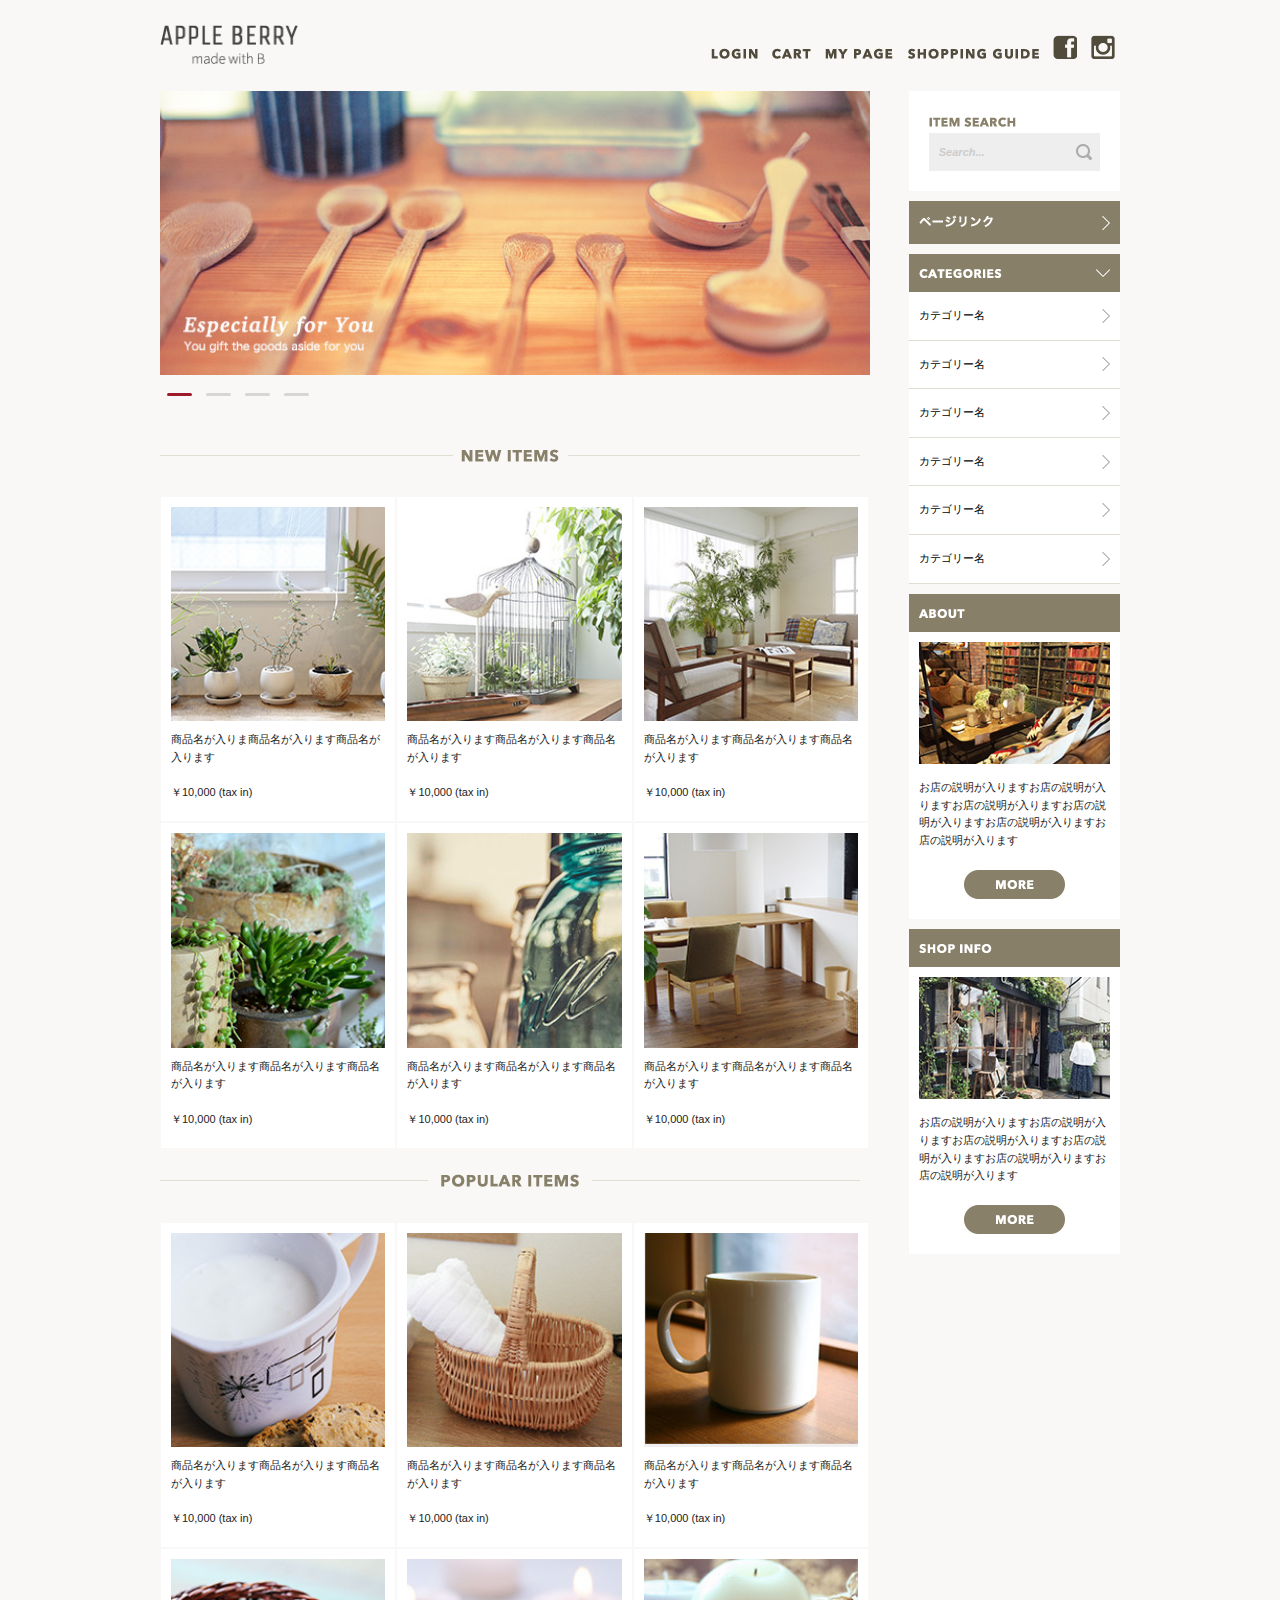
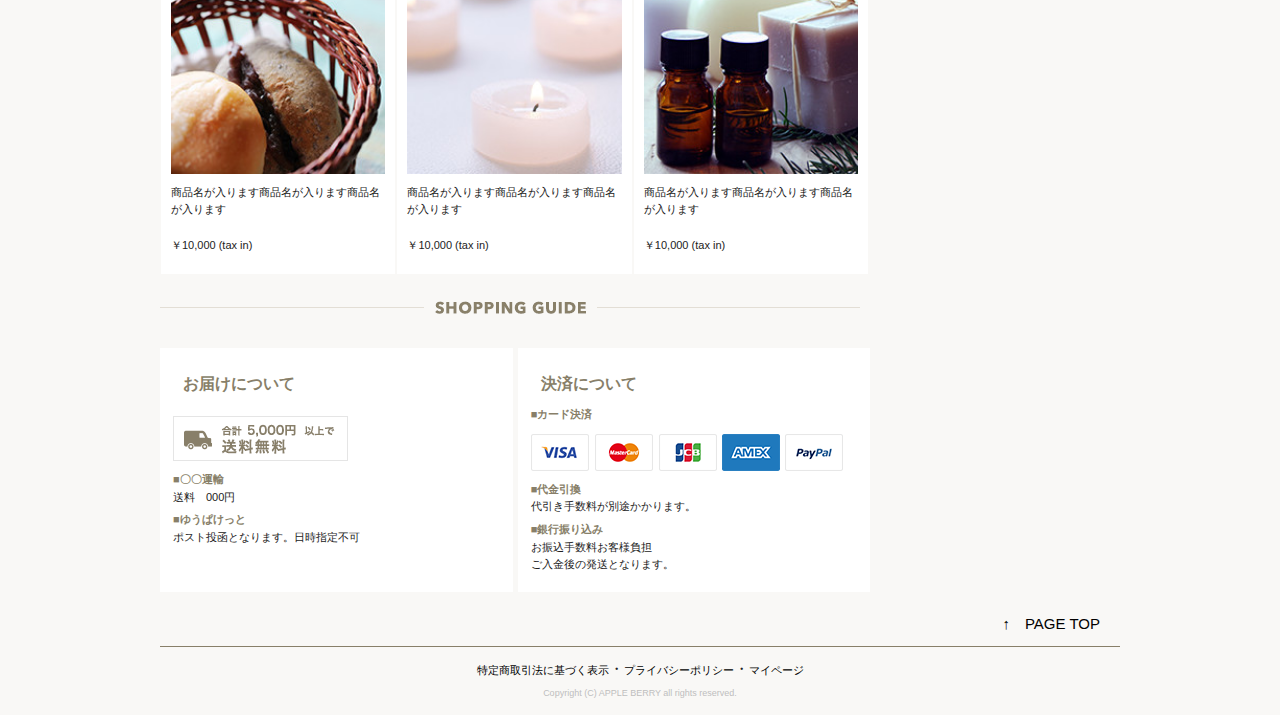
<file: index.html>
<!DOCTYPE html>
<html lang="ja">

<head>

  <!-- Basic Page Needs
  –––––––––––––––––––––––––––––––––––––––––––––––––– -->
  <meta charset="utf-8">
  <title>APPLE BERRY</title>
  <meta name="description" content="">
  <meta name="author" content="">

  <!-- Mobile Specific Metas
  –––––––––––––––––––––––––––––––––––––––––––––––––– -->
  <meta name="viewport" content="width=device-width, initial-scale=1">

  <!-- owl carousel css -->
  <link rel="stylesheet" href="owlcarousel/assets/owl.carousel.min.css">
  <link rel="stylesheet" href="owlcarousel/assets/owl.theme.default.min.css">

  <!-- jQuery --->
  <script type="text/javascript" src="https://ajax.googleapis.com/ajax/libs/jquery/1.10.2/jquery.min.js"></script>
  <!-- owl carousel js-->
  <script src="owlcarousel/owl.carousel.min.js"></script>
  <!-- owl carousel実行用--->
  <script src="test-carousel.js"></script>


  <!-- CSS
  –––––––––––––––––––––––––––––––––––––––––––––––––– -->
  <link rel="stylesheet" href="css/normalize.css">
  <link rel="stylesheet" href="css/skeleton.css">
  <link rel="stylesheet" href="css/appleberry.css">

  <!-- Favicon
  –––––––––––––––––––––––––––––––––––––––––––––––––– -->
  <link rel="icon" type="image/png" href="images/favicon.png">

</head>

<body>

  <!-- Primary Page Layout
  ––––––––––––––––––�����––––––––––––––––––––––––––––––– -->
  <header>
    <div id="header_in" class="container">
      <div class="row">
        <div class="six columns logo">
          <img class="u-max-full-width" src="images/top/logo.png" alt="APPLE BERRY" srcset="images/top/logo@2x.png 2x" />
        </div>
        <div class="six columns navi">

          <ul class="sp_navi">
            <li><a href="https://web.facebook.com/FacebookAfrica/"><img class="u-max-full-width" src="images/top_sp/fb.png" alt="facebook" srcset="images/top_sp/fb@2x.png 2x" /></a></li>
            <li><a href="https://www.instagram.com/?hl=ja"><img class="u-max-full-width" src="images/top_sp/insta.png" alt="instagram" srcset="images/top_sp/insta@2x.png 2x" /></a></li>
            <li id="menu"><img class="u-max-full-width" src="images/top_sp/menu_icon.png" alt="menu" srcset="images/top_sp/menu_icon@2x.png 2x" /></li>
          </ul>

 <script>
    $(document).ready(function(){
  $("#menu").click(function(){
    $(".sp_menu_toggle").slideToggle();
  });
});
  </script>

          <ul class="sp_menu_toggle">
            <li><a href="">ログイン</a></li>
            <li><a href="">カート</a></li>
            <li><a href="">マイページ</a></li>
            <li><a href="">ショッピングガイド</a></li>
            </ul>
           
            
            

            <ul class="sp_navi_list">
              <li><a href="">LOGIN</a></li>
              <li><a href="">CART</a>
              </li>
              <li><a href="">MY PAGE</a></li>
              <li><a href="">SHOPPING GUIDE</a></li>
              <li><a href="">ページリンク</a></li>
              <li><a href="">CATEGORIES</a></li>
              <li><a href="">ABOUT</a></li>
              <li><a href="">SHOP INFO</a></li>
            </ul>
            <!-- sp_navi -->

            <div class="pc_navi">
              <ul class="pc_navi_li">
                <li><a href=""><img class="u-max-full-width" src="images/top/menu_login.png" alt="Login"></a></li>
                <li><a href=""><img class="u-max-full-width" src="images/top/menu_cart.png" alt="cart"></a>
                </li>
                <li><a href=""><img class="u-max-full-width" src="images/top/menu_mypage.png" alt="Mypage"></a></li>
                <li><a href=""><img class="u-max-full-width" src="images/top/menu_guide.png" alt="Shopping Guide"></a></li>
                <li><a href="https://web.facebook.com/FacebookAfrica/"><img class="u-max-full-width" src="images/top_sp/fb.png" alt="facebook" srcset="images/top_sp/fb@2x.png 2x" /></a></li>
                <li class="menu"><a href="https://www.instagram.com/?hl=ja"><img class="u-max-full-width" src="images/top_sp/insta.png" alt="instagram" srcset="images/top_sp/insta@2x.png 2x" /></a></li>
            </ul>
            </div>
            
            


            </div>
            </div>
        </div>
  </header>
  <!-- header ----------------------------------------------------------->

  <div id="main_area">
    <div class="container">
      <div class="row">
        <div class="nine columns cover">
          <div class="owl-carousel owl-theme">
            <img class="u-max-full-width" src="images/top/ca_banner.jpg" alt="especially for you">
            <img class="u-max-full-width" src="images/top/ca_banner.jpg" alt="especially for you">
            <img class="u-max-full-width" src="images/top/ca_banner.jpg" alt="especially for you">
            <img class="u-max-full-width" src="images/top/ca_banner.jpg" alt="especially for you">
          </div>

          <h2 class="title_pc"><img class="u-max-full-width" src="images/top/title_newitems.png" alt="New Items"></h2>
          <h2 class="title_sp"><img class="u-max-full-width" src="images/top_sp/title_new_item.png" alt="New Items"></h2>
          <div class="item">
            <img class="u-full-width" src="images/top/item_01.jpg" alt="New item">
            <p>商品名が入りま商品名が入ります商品名が入ります<br><br>￥10,000 (tax in)</p>
          </div>
          <div class="item">
            <img class="u-full-width" src="images/top/item_02.jpg" alt="New item">
            <p>商品名が入ります商品名が入ります商品名が入ります<br><br>￥10,000 (tax in)</p>
          </div>
          <div class="item">
            <img class="u-full-width" src="images/top/item_03.jpg" alt="New item">
            <p>商品名が入ります商品名が入ります商品名が入ります<br><br>￥10,000 (tax in)</p>
          </div>
          <div class="item">
            <img class="u-full-width" src="images/top/item_04.jpg" alt="New item">
            <p>商品名が入ります商品名が入ります商品名が入ります<br><br>￥10,000 (tax in)</p>
          </div>
          <div class="item">
            <img class="u-full-width" src="images/top/item_05.jpg" alt="New item">
            <p>商品名が入ります商品名が入ります商品名が入ります<br><br>￥10,000 (tax in)</p>
          </div>
          <div class="item">
            <img class="u-full-width" src="images/top/item_06.jpg" alt="New item">
            <p>商品名が入ります商品名が入ります商品名が入ります<br><br>￥10,000 (tax in)</p>
          </div>

          <h2 style="clear:both" class="title_pc"><img class="u-max-full-width" src="images/top/title_popular.png" alt="Popular Item"></h2>
          <h2 style="clear:both"  class="title_sp"><img class="u-max-full-width" src="images/top_sp/title_popular.png" alt="Shopping Guide"></h2>
          <div class="item">
            <img class="u-full-width" src="images/top/item_07.jpg" alt="New item">
            <p>商品名が入ります商品名が入ります商品名が入ります<br><br>￥10,000 (tax in)</p>
          </div>
          <div class="item">
            <img class="u-full-width" src="images/top/item_08.jpg" alt="New item">
            <p>商品名が入ります商品名が入ります商品名が入ります<br><br>￥10,000 (tax in)</p>
          </div>
          <div class="item">
            <img class="u-full-width" src="images/top/item_09.jpg" alt="New item">
            <p>商品名が入ります商品名が入ります商品名が入ります<br><br>￥10,000 (tax in)</p>
          </div>
          <div class="item">
            <img class="u-full-width" src="images/top/item_10.jpg" alt="New item">
            <p>商品名が入ります商品名が入ります商品名が入ります<br><br>￥10,000 (tax in)</p>
          </div>
          <div class="item">
            <img class="u-full-width" src="images/top/item_11.jpg" alt="New item">
            <p>商品名が入ります商品名が入ります商品名が入ります<br><br>￥10,000 (tax in)</p>
          </div>
          <div class="item">
            <img class="u-full-width" src="images/top/item_12.jpg" alt="New item">
            <p>商品名が入ります商品名が入ります商品名が入ります<br><br>￥10,000 (tax in)</p>
          </div>

          <h2 class="title_pc"><img class="u-max-full-width" src="images/top/title_guide.png" alt="Shopping Guide"></h2>
          <h2 class="title_sp"><img class="u-max-full-width" src="images/top_sp/title_guide.png" alt="Shopping Guide"></h2>
          <div class="shopping_guide">
            <div class="otodoke">
              <div class="otodoke_title">お届けについて</div>
              <img class="u-max-full-width" src="images/top/otodoke_banner.png" alt="合計5,000円以上で送料無料">
              <span>■〇〇運輸</span>
              <p>送料　000円</p>
              <span>■ゆうぱけっと</span>
              <p>ポスト投函となります。日時指定不可</p>
            </div>
            <div class="otodoke">
              <div class="otodoke_title">決済について</div>
              <span>■カード決済</span>
              <img class="u-max-full-width" src="images/top/cards.png" alt="各種クレジットカード対応">
              <span>■代金引換</span>
              <p>代引き手数料が別途かかります。</p>
              <span>■銀行振り込み</span>
              <p>お振込手数料お客様負担<br> ご入金後の発送となります。
              </p>
            </div>
          </div>


        </div>

         <div class="three columns sidebar">
      <div class="search-box">
        <p><img src="images/top/itemserch.png" alt="ITEM SEARCH"><br><input type="text" name="search" placeholder="Search..." size="10"></p>
      </div>
      <a class="pagelink" href=""><img src="images/top/pagelink.png" alt="ページリンク"></a>
      <div class="categories">
        <h3 class="categories_title"><img src="images/top/categories.png" alt="CATEGORIESク"></h3>
        <ul class="categories_li">
          <li><a class="categories" href="">カテゴリー名</a></li>
          <li><a class="categories" href="">カテゴリー名</a></li>
          <li><a class="categories" href="">カテゴリー名</a></li>
          <li><a class="categories" href="">カテゴリー名</a></li>
          <li><a class="categories" href="">カテゴリー名</a></li>
          <li><a class="categories" href="">カテゴリー名</a></li>
        </ul>
      </div>

      <h3><img src="images/top/about.png" alt="ABOUT"></h3>
      <div class="about">
        <div class="left_about">
          <img class="u-max-full-width" src="images/top/about_img.jpg" alt="ABOUT">
        </div>
        <div class="text"><p>お店の説明が入りますお店の説明が入りますお店の説明が入りますお店の説明が入りますお店の説明が入りますお店の説明が入ります</p>
        <a href=""><img class="more" src="images/top/more_btn.png" alt="more"></a></div>
      </div>

      <h3><img src="images/top/shop_info.png" alt="SHOP INFO"></h3>
      <div class="shopinfo">
        <div class="left_shopimg">
          <img class="u-max-full-width" src="images/top/shopinfo_img.jpg" alt="ABOUT">
        </div>
        <div class="text"><p>お店の説明が入りますお店の説明が入りますお店の説明が入りますお店の説明が入りますお店の説明が入りますお店の説明が入ります</p>
        <a href=""><img class="more" src="images/top/more_btn.png" alt="more"></a></div>
      </div>
    </div>
  </div>
  </div>
  </div>


  <footer>
    <div class="container">
      <div class="row">
      <div class="page_top">
        <a href="">↑　PAGE TOP</a>
      </div>
      <div class="footer_link">
        <a href="">特定商取引法に基づく表示</a>・<a href="">プライバシーポリシー</a>・<a href="">マイページ</a>
        <small>Copyright (C) APPLE BERRY all rights reserved.</small>
      </div>
      </div>
    </div>

  </footer>
  
  
 

  <!-- End Document
  –––––––––––––––––––––––––––––––––��–––––––––––––––– -->
</body>

</html>
</file>
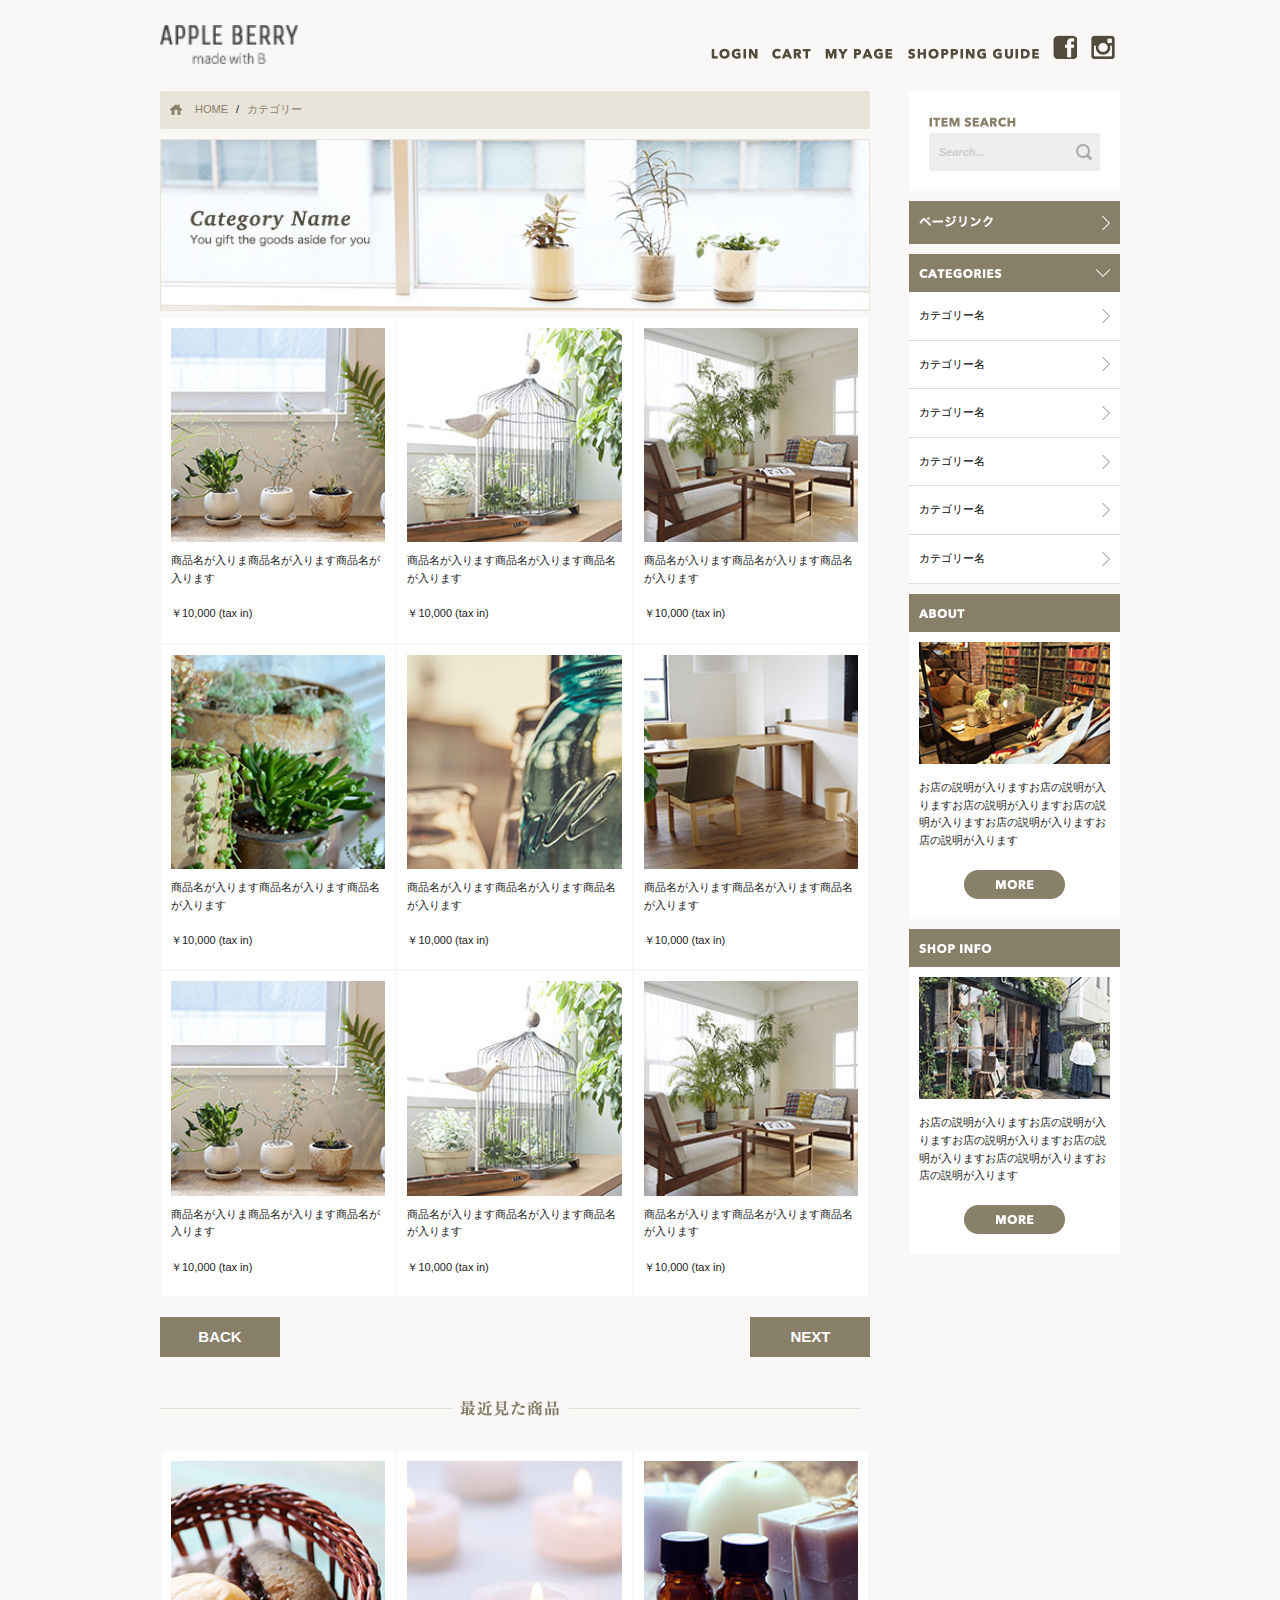
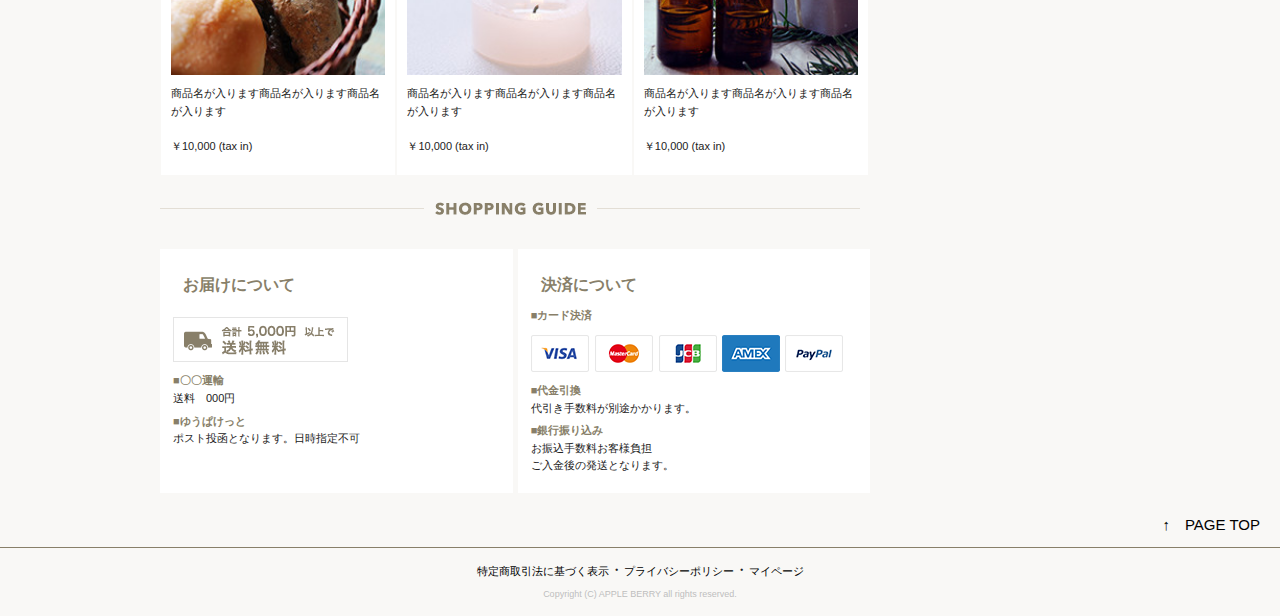
<file: list.html>
<!DOCTYPE html>
<html lang="ja">

<head>

  <!-- Basic Page Needs
  –––––––––––––––––––––––––––––––––––––––––––––––––– -->
  <meta charset="utf-8">
  <title>APPLE BERRY</title>
  <meta name="description" content="">
  <meta name="author" content="">

  <!-- Mobile Specific Metas
  –––––––––––––––––––––––––––––––––––––––––––––––––– -->
  <meta name="viewport" content="width=device-width, initial-scale=1">

  <!-- CSS
  –––––––––––––––––––––––––––––––––––––––––––––––––– -->
  <link rel="stylesheet" href="css/normalize.css">
  <link rel="stylesheet" href="css/skeleton.css">
  <link rel="stylesheet" href="css/appleberry.css">

  <!-- Favicon
  –––––––––––––––––––––––––––––––––––––––––––––––––– -->
  <link rel="icon" type="image/png" href="images/favicon.png">

</head>

<body>

  <!-- Primary Page Layout
  ––––––––––––––––––�����––––––––––––––––––––––––––––––– -->
  <header>
    <div id="header_in" class="container">
      <div class="row">
        <div class="six columns logo">
          <img class="u-max-full-width" src="images/top_sp/logo.png" alt="APPLE BERRY" srcset="images/top_sp/logo@2x.png 2x" />
          
        </div>
        <div class="six columns navi">

          <ul class="sp_navi">
            <li><a href="https://web.facebook.com/FacebookAfrica/"><img class="u-max-full-width" src="images/top_sp/fb.png" alt="facebook" srcset="images/top_sp/fb@2x.png 2x" /></a></li>
            <li><a href="https://www.instagram.com/?hl=ja"><img class="u-max-full-width" src="images/top_sp/insta.png" alt="instagram" srcset="images/top_sp/insta@2x.png 2x" /></a></li>
            <li><a href="https://www.instagram.com/?hl=ja"><img class="u-max-full-width" src="images/top_sp/menu_icon.png" alt="menu" srcset="images/top_sp/menu_icon@2x.png 2x" /></a></li>
          </ul>
          <ul class="sp_navi_list">
            <li><a href="">LOGIN</a></li>
            <li><a href="">CART</a></li>
            <li><a href="">MY PAGE</a></li>
            <li><a href="">SHOPPING GUIDE</a></li>
            <li><a href="">ページリンク</a></li>
            <li><a href="">CATEGORIES</a></li>
            <li><a href="">ABOUT</a></li>
            <li><a href="">SHOP INFO</a></li>
          </ul>
          <!-- sp_navi -->

          <div class="pc_navi">
              <ul class="pc_navi_li">
                <li><a href=""><img class="u-max-full-width" src="images/top/menu_login.png" alt="Login"></a></li>
                <li><a href=""><img class="u-max-full-width" src="images/top/menu_cart.png" alt="cart"></a>
                </li>
                <li><a href=""><img class="u-max-full-width" src="images/top/menu_mypage.png" alt="Mypage"></a></li>
                <li><a href=""><img class="u-max-full-width" src="images/top/menu_guide.png" alt="Shopping Guide"></a></li>
                <li><a href="https://web.facebook.com/FacebookAfrica/"><img class="u-max-full-width" src="images/top_sp/fb.png" alt="facebook" srcset="images/top_sp/fb@2x.png 2x" /></a></li>
                <li class="menu"><a href="https://www.instagram.com/?hl=ja"><img class="u-max-full-width" src="images/top_sp/insta.png" alt="instagram" srcset="images/top_sp/insta@2x.png 2x" /></a></li>
            </ul>
            </div>


        </div>
      </div>
    </div>
  </header>
  <!-- header ----------------------------------------------------------->

  <div id="main_area">
    <div class="container">
      <div class="row">
        <div class="nine columns cover">
          <div class="breadcrumb"><a href="">HOME</a> / <a href="">カテゴリー</a></div>
          <img class="u-max-full-width cate_image_pc" src="images/list/cate_image.jpg" alt="category name">
          <img class="u-max-full-width cate_image_sp" src="images/list/cate_image_sp.jpg" alt="category name">
          <div class="clearfix">
          <div class="item">
          <img class="u-max-full-width" src="images/top/item_01.jpg" alt="New item">
          <p>商品名が入りま商品名が入ります商品名が入ります<br><br>￥10,000 (tax in)</p>
          </div>
      <div class="item">
          <img class="u-full-width" src="images/top/item_02.jpg" alt="New item">
          <p>商品名が入ります商品名が入ります商品名が入ります<br><br>￥10,000 (tax in)</p>
          </div><div class="item">
          <img class="u-full-width" src="images/top/item_03.jpg" alt="New item">
          <p>商品名が入ります商品名が入ります商品名が入ります<br><br>￥10,000 (tax in)</p>
          </div>
          <div class="item">
          <img class="u-full-width" src="images/top/item_04.jpg" alt="New item">
          <p>商品名が入ります商品名が入ります商品名が入ります<br><br>￥10,000 (tax in)</p>
          </div>
          <div class="item">
          <img class="u-full-width" src="images/top/item_05.jpg" alt="New item">
          <p>商品名が入ります商品名が入ります商品名が入ります<br><br>￥10,000 (tax in)</p>
          </div>
          <div class="item">
          <img class="u-full-width" src="images/top/item_06.jpg" alt="New item">
          <p>商品名が入ります商品名が入ります商品名が入ります<br><br>￥10,000 (tax in)</p>
          </div>
          <div class="item">
          <img class="u-full-width" src="images/top/item_01.jpg" alt="New item">
          <p>商品名が入りま商品名が入ります商品名が入ります<br><br>￥10,000 (tax in)</p>
          </div>
      <div class="item">
          <img class="u-full-width" src="images/top/item_02.jpg" alt="New item">
          <p>商品名が入ります商品名が入ります商品名が入ります<br><br>￥10,000 (tax in)</p>
          </div><div class="item">
          <img class="u-full-width" src="images/top/item_03.jpg" alt="New item">
          <p>商品名が入ります商品名が入ります商品名が入ります<br><br>￥10,000 (tax in)</p>
          </div>
          </div>
          
          <div class="back-button">
            <a href="">BACK</a>
          </div>
          
          <div class="next-button">
            <a href="">NEXT</a>
          </div>
          
        <h2 class="title_pc"><img src="images/list/recent_pro_pc.png" alt="最近見た商品"></h2>
      <h2 class="title_sp"><img src="images/list/title_recent_pro.png" alt="最近見た商品"></h2>
        
          <div class="clearfix">
            <div class="item">
            <img class="u-full-width" src="images/top/item_10.jpg" alt="New item">
            <p>商品名が入ります商品名が入ります商品名が入ります<br><br>￥10,000 (tax in)</p>
            </div>
            <div class="item">
            <img class="u-full-width" src="images/top/item_11.jpg" alt="New item">
            <p>商品名が入ります商品名が入ります商品名が入ります<br><br>￥10,000 (tax in)</p>
            </div>
            <div class="item">
            <img class="u-full-width" src="images/top/item_12.jpg" alt="New item">
            <p>商品名が入ります商品名が入ります商品名が入ります<br><br>￥10,000 (tax in)</p>
            </div>
          </div>
          
          <h2 class="title_pc"><img class="u-max-full-width" src="images/top/title_guide.png" alt="Shopping Guide"></h2>
      <h2 class="title_sp"><img class="u-max-full-width" src="images/top_sp/title_guide.png" alt="Shopping Guide"></h2>
          <div class="shopping_guide">
            <div class="otodoke">
              <div class="otodoke_title">お届けについて</div>
              <img class="u-max-full-width" src="images/top/otodoke_banner.png" alt="合計5,000円以上で送料無料">
              <span>■〇〇運輸</span>
              <p>送料　000円</p>
              <span>■ゆうぱけっと</span>
              <p>ポスト投函となります。日時指定不可</p>
            </div>
            <div class="otodoke">
              <div class="otodoke_title">決済について</div>
              <span>■カード決済</span>
              <img class="u-max-full-width" src="images/top/cards.png" alt="各種クレジットカード対応">
              <span>■代金引換</span>
              <p>代引き手数料が別途かかります。</p>
              <span>■銀行振り込み</span>
              <p>お振込手数料お客様負担<br>
                 ご入金後の発送となります。</p>
            </div>
          </div>
          
         </div>
    
    
   <div class="three columns sidebar">
      <div class="search-box">
        <p><img src="images/top/itemserch.png" alt="ITEM SEARCH"><br><input type="text" name="search" placeholder="Search..." size="10"></p>
      </div>
      <a class="pagelink" href=""><img src="images/top/pagelink.png" alt="ページリンク"></a>
      <div class="categories">
        <h3 class="categories_title"><img src="images/top/categories.png" alt="CATEGORIESク"></h3>
        <ul class="categories_li">
          <li><a class="categories" href="">カテゴリー名</a></li>
          <li><a class="categories" href="">カテゴリー名</a></li>
          <li><a class="categories" href="">カテゴリー名</a></li>
          <li><a class="categories" href="">カテゴリー名</a></li>
          <li><a class="categories" href="">カテゴリー名</a></li>
          <li><a class="categories" href="">カテゴリー名</a></li>
        </ul>
      </div>

      
     <h3><img src="images/top/about.png" alt="ABOUT"></h3>
      <div class="about">
        <div class="left_about">
          <img class="u-max-full-width" src="images/top/about_img.jpg" alt="ABOUT">
        </div>
        <div class="text"><p>お店の説明が入りますお店の説明が入りますお店の説明が入りますお店の説明が入りますお店の説明が入りますお店の説明が入ります</p>
        <a href=""><img class="more" src="images/top/more_btn.png" alt="more"></a></div>
      </div>

      <h3><img src="images/top/shop_info.png" alt="SHOP INFO"></h3>
      <div class="shopinfo">
        <div class="left_shopimg">
          <img class="u-max-full-width" src="images/top/shopinfo_img.jpg" alt="ABOUT">
        </div>
        <div class="text"><p>お店の説明が入りますお店の説明が入りますお店の説明が入りますお店の説明が入りますお店の説明が入りますお店の説明が入ります</p>
        <a href=""><img class="more" src="images/top/more_btn.png" alt="more"></a></div>
      </div>
    </div>
  </div>
  </div>
  </div>


<footer>
   <div class="page_top">
            <a href="">↑　PAGE TOP</a>
          </div>
          <div class="footer_link">
            <a href="">特定商取引法に基づく表示</a>・<a href="">プライバシーポリシー</a>・<a href="">マイページ</a>
          <small>Copyright (C) APPLE BERRY all rights reserved.</small>
          </div>
          
</footer>


  <!-- End Document
  –––––––––––––––––––––––––––––––––��–––––––––––––––– -->
</body>

</html>
</file>
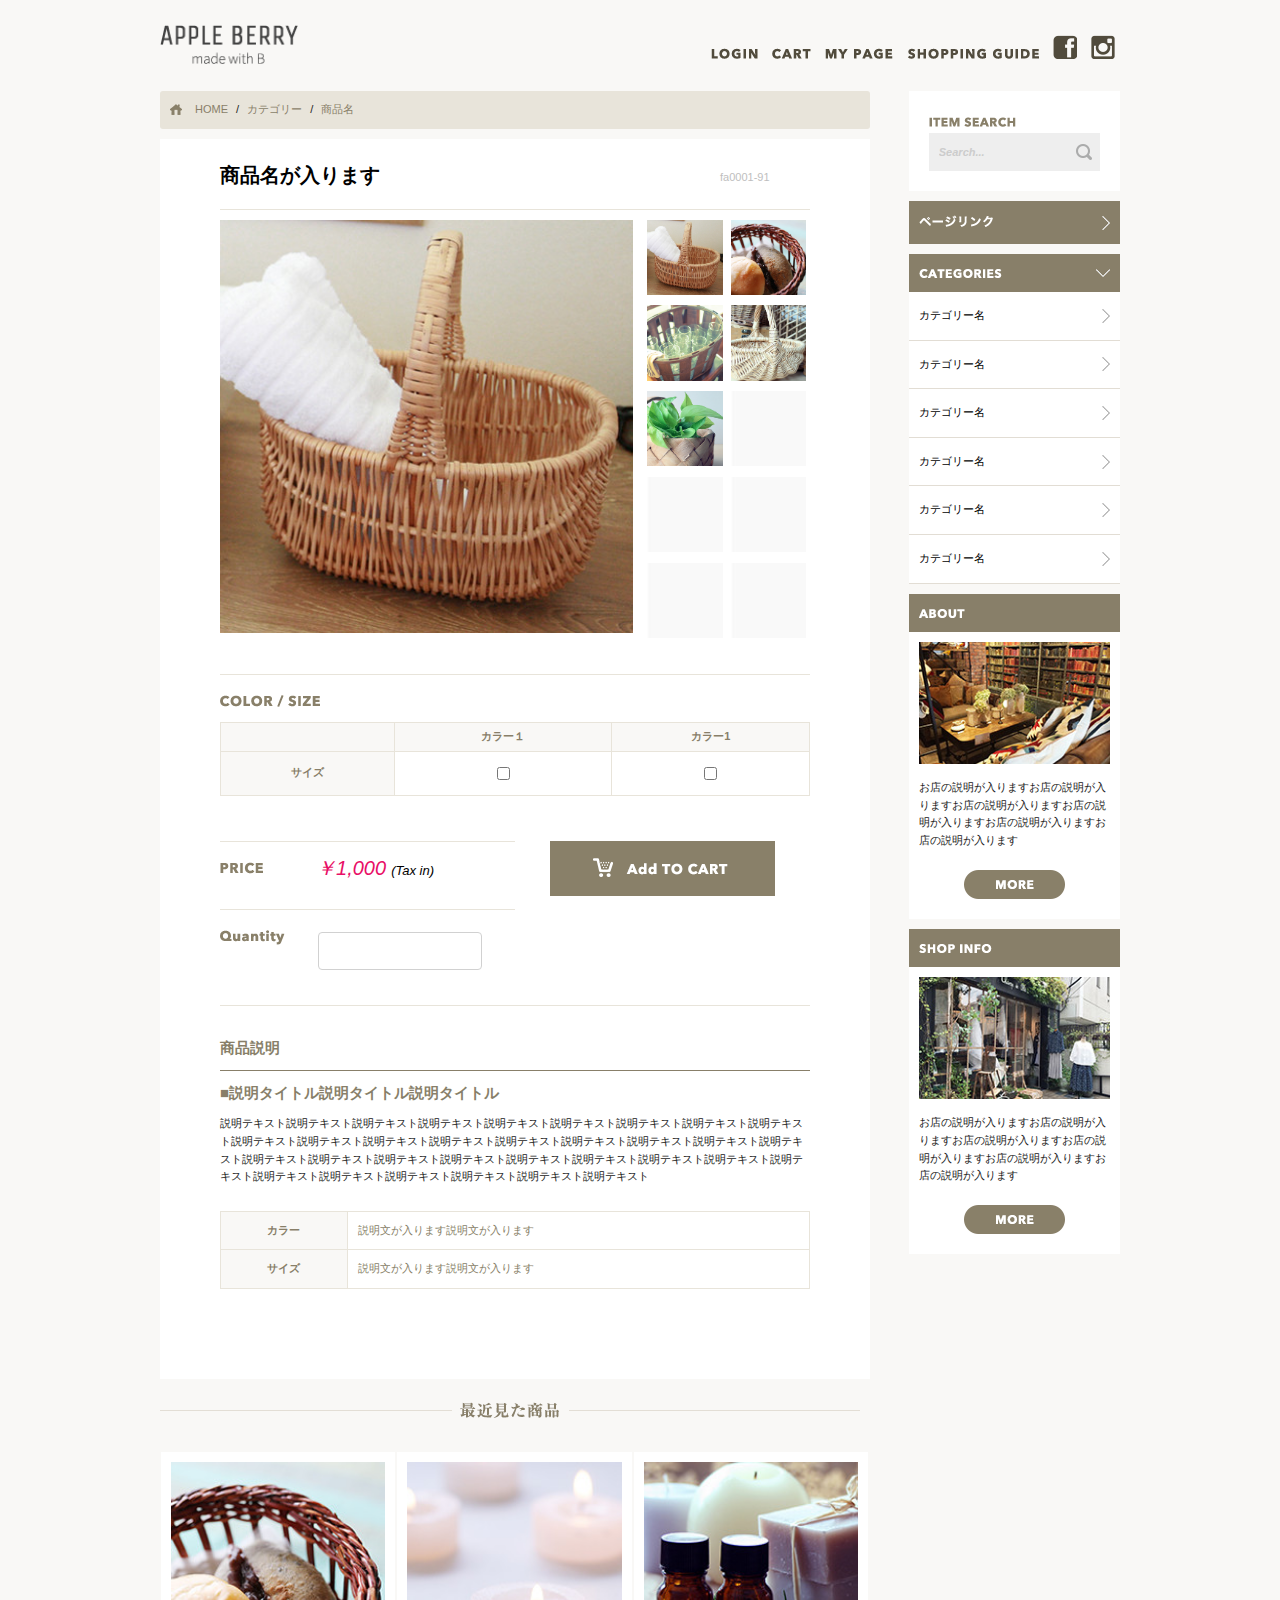
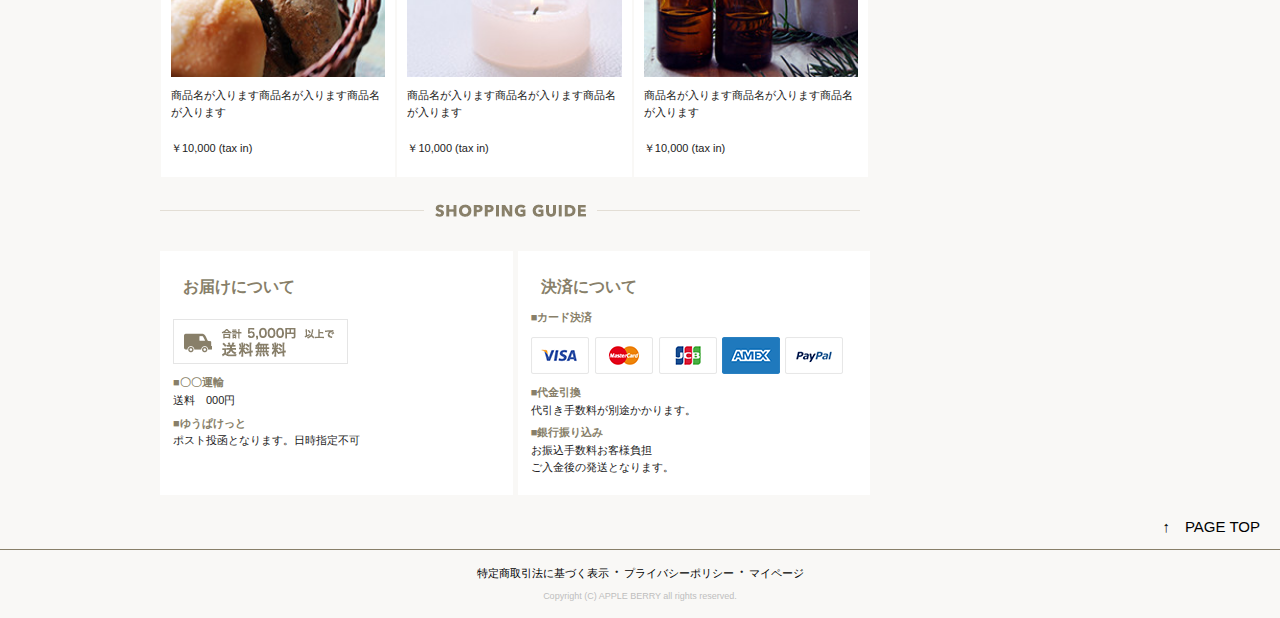
<file: product.html>
<!DOCTYPE html>
<html lang="ja">

<head>

  <!-- Basic Page Needs
  –––––––––––––––––––––––––––––––––––––––––––––––––– -->
  <meta charset="utf-8">
  <title>APPLE BERRY</title>
  <meta name="description" content="">
  <meta name="author" content="">

  <!-- Mobile Specific Metas
  –––––––––––––––––––––––––––––––––––––––––––––––––– -->
  <meta name="viewport" content="width=device-width, initial-scale=1">

  <!--- jQuely
  ----------------------------------------------------->
  <script type="text/javascript" src="https://ajax.googleapis.com/ajax/libs/jquery/1.10.2/jquery.min.js"></script>



  <!-- CSS
  –––––––––––––––––––––––––––––––––––––––––––––––––– -->
  <link rel="stylesheet" href="css/normalize.css">
  <link rel="stylesheet" href="css/skeleton.css">
  <link rel="stylesheet" href="css/appleberry.css">

  <!-- Favicon
  –––––––––––––––––––––––––––––––––––––––––––––––––– -->
  <link rel="icon" type="image/png" href="images/favicon.png">

</head>

<body>

  <!-- Primary Page Layout
  ––––––––––––––––––�����––––––––––––––––––––––––––––––– -->
  <header>
    <div id="header_in" class="container">
      <div class="row">
        <div class="six columns logo">
          <img class="u-max-full-width" src="images/top/logo.png" alt="APPLE BERRY" srcset="images/top/logo@2x.png 2x" />
        </div>
        <div class="six columns navi">

          <ul class="sp_navi">
            <li><a href="https://web.facebook.com/FacebookAfrica/"><img class="u-max-full-width" src="images/top_sp/fb.png" alt="facebook" srcset="images/top_sp/fb@2x.png 2x" /></a></li>
            <li><a href="https://www.instagram.com/?hl=ja"><img class="u-max-full-width" src="images/top_sp/insta.png" alt="instagram" srcset="images/top_sp/insta@2x.png 2x" /></a></li>
            <li id="menu"><img class="u-max-full-width" src="images/top_sp/menu_icon.png" alt="menu" srcset="images/top_sp/menu_icon@2x.png 2x" /></li>
          </ul>

 <script>
    $(document).ready(function(){
  $("#menu").click(function(){
    $(".sp_menu_toggle").slideToggle();
  });
});
  </script>
  
   <ul class="sp_menu_toggle">
            <li><a href="">ログイン</a></li>
            <li><a href="">カート</a></li>
            <li><a href="">マイページ</a></li>
            <li><a href="">ショッピングガイド</a></li>
            </ul>
           
          <ul class="sp_navi_list">
            <li><a href="">LOGIN</a></li>
            <li><a href="">CART</a>
            </li>
            <li><a href="">MY PAGE</a></li>
            <li><a href="">SHOPPING GUIDE</a></li>
            <li><a href="">ページリンク</a></li>
            <li><a href="">CATEGORIES</a></li>
            <li><a href="">ABOUT</a></li>
            <li><a href="">SHOP INFO</a></li>
          </ul>
          <!-- sp_navi -->

          <div class="pc_navi">
              <ul class="pc_navi_li">
                <li><a href=""><img class="u-max-full-width" src="images/top/menu_login.png" alt="Login"></a></li>
                <li><a href=""><img class="u-max-full-width" src="images/top/menu_cart.png" alt="cart"></a>
                </li>
                <li><a href=""><img class="u-max-full-width" src="images/top/menu_mypage.png" alt="Mypage"></a></li>
                <li><a href=""><img class="u-max-full-width" src="images/top/menu_guide.png" alt="Shopping Guide"></a></li>
                <li><a href="https://web.facebook.com/FacebookAfrica/"><img class="u-max-full-width" src="images/top_sp/fb.png" alt="facebook" srcset="images/top_sp/fb@2x.png 2x" /></a></li>
                <li class="menu"><a href="https://www.instagram.com/?hl=ja"><img class="u-max-full-width" src="images/top_sp/insta.png" alt="instagram" srcset="images/top_sp/insta@2x.png 2x" /></a></li>
            </ul>
            </div>


        </div>
      </div>
    </div>
  </header>
  <!-- header ----------------------------------------------------------->

  <div id="main_area">
    <div class="container">
      

      <div class="row">
        <div class="nine columns cover">
          <div class="breadcrumb"><a href="">HOME</a> / <a href="">カテゴリー</a> / <a href="">商品名</a></div>
          <div class="product">
            <div class="product_title">
              <div class="product_name">商品名が入ります</div>
              <span class="product_code">fa0001-91</span>
            </div>

            <div class="product_contents clearfix">
              <div id="display_image">
                <img class=u-full-width src="images/products/pro_img_01.jpg" alt="商品">
              </div>
              <div class="clearfix">
                <ul id=list_image>
                  <li><img src="images/products/pro_img_01.jpg" alt="商品"></li>
                    <li><img src="images/products/pro_img_02.jpg" alt="商品"></li>
                      <li><img src="images/products/pro_img_03.jpg" alt="商品"></li>
                        <li><img src="images/products/pro_img_04.jpg" alt="商品"></li>
                          <li><img src="images/products/pro_img_05.jpg" alt="商品"></li>
                            <li><img src="images/products/gray_pro_img.jpg" alt="商品"></li>
                              <li><img src="images/products/gray_pro_img.jpg" alt="商品"></li>
                                <li><img src="images/products/gray_pro_img.jpg" alt="商品"></li>
                                  <li><img src="images/products/gray_pro_img.jpg" alt="商品"></li>
                                    <li><img src="images/products/gray_pro_img.jpg" alt="商品"></li>
                </ul>
<script>$(window).load(function(){
  $("#list_image img").click(function(){
    var img_src = $(this).attr("src");
    $("#display_image img").attr("src", img_src);
  });
});</script>
</div>
                <div class="clearfix">
                  <div class="product_info">
                    <img src="images/products/title_color.png" alt="COLOR">
                    <table>
                      <tr>
                        <th></th>
                        <th>カラー１</th>
                        <th>カラー1</th>
                      </tr>
                      <tr>
                        <th>サイズ</th>
                        <td><input class="checkbox" type="checkbox"></td>
                        <td><input class="checkbox" type="checkbox"></td>
                      </tr>
                       
                    </table>
                  </div>
                
              </div>
              <div class="clearfix">
                <div class="flexbox">
                <div class="product_info">
                  <img src="images/products/title_price.png" alt="Price">
                  <div class="price">￥1,000<span>(Tax in)</span></div>
                </div>
                
                <div class="product_info">
                  <img src="images/products/title_quantity.png" alt="Quantity">
                  <input class="quantity" type="text">
                </div>
                </div>

                <div class="add_to_cart">
                  <a href=""><img class="add_to_cart" src="images/products/add_to_cart.png" alt="Add to cart"></a>
                </div>
              
            </div>
            
                
          

       
        
        <div class="product_explain">
          <div class="product_explain_title">商品説明</div>

          <span class="explain_title">■説明タイトル説明タイトル説明タイトル</span>
          <p>説明テキスト説明テキスト説明テキスト説明テキスト説明テキスト説明テキスト説明テキスト説明テキスト説明テキスト説明テキスト説明テキスト説明テキスト説明テキスト説明テキスト説明テキスト説明テキスト説明テキスト説明テキスト説明テキスト説明テキスト説明テキスト説明テキスト説明テキスト説明テキスト説明テキスト説明テキスト説明テキスト説明テキスト説明テキスト説明テキスト説明テキスト説明テキスト説明テキスト
          </p>
          

          <table>
            <tr>
              <th>カラー</th>
              <td>説明文が入ります説明文が入ります</td>
            </tr>
            <tr>
              <th>サイズ</th>
              <td>説明文が入ります説明文が入ります</td>
            </tr>
          </table>
        </div>
      </div>
</div>

 

      <h2 class="title_pc"><img src="images/list/recent_pro_pc.png" alt="最近見た商品"></h2>
      <h2 class="title_sp"><img src="images/list/title_recent_pro.png" alt="最近見た商品"></h2>
      <div class="clearfix">
        <div class="item">
          <img class="u-max-full-width" src="images/top/item_10.jpg" alt="New item">
          <p>商品名が入ります商品名が入ります商品名が入ります<br><br>￥10,000 (tax in)</p>
        </div>
        <div class="item">
          <img class="u-max-full-width" src="images/top/item_11.jpg" alt="New item">
          <p>商品名が入ります商品名が入ります商品名が入ります<br><br>￥10,000 (tax in)</p>
        </div>
        <div class="item">
          <img class="u-max-full-width" src="images/top/item_12.jpg" alt="New item">
          <p>商品名が入ります商品名が入ります商品名が入ります<br><br>￥10,000 (tax in)</p>
        </div>
      </div>
      <h2 class="title_pc"><img class="u-max-full-width" src="images/top/title_guide.png" alt="Shopping Guide"></h2>
      <h2 class="title_sp"><img class="u-max-full-width" src="images/top_sp/title_guide.png" alt="Shopping Guide"></h2>
      <div class="shopping_guide">
        <div class="otodoke">
          <div class="otodoke_title">お届けについて</div>
          <img class="u-max-full-width" src="images/top/otodoke_banner.png" alt="合計5,000円以上で送料無料">
          <span>■〇〇運輸</span>
          <p>送料　000円</p>
          <span>■ゆうぱけっと</span>
          <p>ポスト投函となります。日時指定不可</p>
        </div>
        <div class="otodoke">
          <div class="otodoke_title">決済について</div>
          <span>■カード決済</span>
          <img class="u-max-full-width" src="images/top/cards.png" alt="各種クレジットカード対応">
          <span>■代金引換</span>
          <p>代引き手数料が別途かかります。</p>
          <span>■銀行振り込み</span>
          <p>お振込手数料お客様負担<br> ご入金後の発送となります。
          </p>
        </div>
      </div>
      
      </div>


    

    <div class="three columns sidebar">
      <div class="search-box">
        <p><img src="images/top/itemserch.png" alt="ITEM SEARCH"><br><input type="text" name="search" placeholder="Search..." size="10"></p>
      </div>
      <a class="pagelink" href=""><img src="images/top/pagelink.png" alt="ページリンク"></a>
      <div class="categories">
        <h3 class="categories_title"><img src="images/top/categories.png" alt="CATEGORIESク"></h3>
        <ul class="categories_li">
          <li><a class="categories" href="">カテゴリー名</a></li>
          <li><a class="categories" href="">カテゴリー名</a></li>
          <li><a class="categories" href="">カテゴリー名</a></li>
          <li><a class="categories" href="">カテゴリー名</a></li>
          <li><a class="categories" href="">カテゴリー名</a></li>
          <li><a class="categories" href="">カテゴリー名</a></li>
        </ul>
      </div>

      
    <h3><img src="images/top/about.png" alt="ABOUT"></h3>
      <div class="about">
        <div class="left_about">
          <img class="u-max-full-width" src="images/top/about_img.jpg" alt="ABOUT">
        </div>
        <div class="text"><p>お店の説明が入りますお店の説明が入りますお店の説明が入りますお店の説明が入りますお店の説明が入りますお店の説明が入ります</p>
        <a href=""><img class="more" src="images/top/more_btn.png" alt="more"></a></div>
      </div>

      <h3><img src="images/top/shop_info.png" alt="SHOP INFO"></h3>
      <div class="shopinfo">
        <div class="left_shopimg">
          <img class="u-max-full-width" src="images/top/shopinfo_img.jpg" alt="ABOUT">
        </div>
        <div class="text"><p>お店の説明が入りますお店の説明が入りますお店の説明が入りますお店の説明が入りますお店の説明が入りますお店の説明が入ります</p>
        <a href=""><img class="more" src="images/top/more_btn.png" alt="more"></a></div>
      </div>
    </div>
  </div>
  </div>
  </div>

  <footer>
    <div class="page_top">
      <a href="">↑　PAGE TOP</a>
    </div>
    <div class="footer_link">
      <a href="">特定商取引法に基づく表示</a>・<a href="">プライバシーポリシー</a>・<a href="">マイページ</a>
      <small>Copyright (C) APPLE BERRY all rights reserved.</small>
    </div>

  </footer>


  <!-- End Document
  –––––––––––––––––––––––––––––––––��–––––––––––––––– -->
</body>

</html>
</file>
<file: css/skeleton.css>
/*
* Skeleton V2.0.4
* Copyright 2014, Dave Gamache
* www.getskeleton.com
* Free to use under the MIT license.
* http://www.opensource.org/licenses/mit-license.php
* 12/29/2014
*/


/* Table of contents
––––––––––––––––––––––––––––––––––––––––––––––––––
- Grid
- Base Styles
- Typography
- Links
- Buttons
- Forms
- Lists
- Code
- Tables
- Spacing
- Utilities
- Clearing
- Media Queries
*/


/* Grid
–––––––––––––––––––––––––––––––––––––––––––––––––– */
.container {
  position: relative;
  width: 100%;
  max-width: 960px;
  margin: 0 auto;
  padding: 0 20px;
  box-sizing: border-box; }
.column,
.columns {
  width: 100%;
  float: left;
  box-sizing: border-box; }

/* For devices larger than 400px */
@media (min-width: 400px) {
  .container {
    width: 85%;
    padding: 0; }
}

/* For devices larger than 550px */
@media (min-width: 550px) {
  .container {
    width: 80%; }
  .column,
  .columns {
    margin-left: 4%; }
  .column:first-child,
  .columns:first-child {
    margin-left: 0; }

  .one.column,
  .one.columns                    { width: 4.66666666667%; }
  .two.columns                    { width: 13.3333333333%; }
  .three.columns                  { width: 22%;            }
  .four.columns                   { width: 30.6666666667%; }
  .five.columns                   { width: 39.3333333333%; }
  .six.columns                    { width: 48%;            }
  .seven.columns                  { width: 56.6666666667%; }
  .eight.columns                  { width: 65.3333333333%; }
  .nine.columns                   { width: 74.0%;          }
  .ten.columns                    { width: 82.6666666667%; }
  .eleven.columns                 { width: 91.3333333333%; }
  .twelve.columns                 { width: 100%; margin-left: 0; }

  .one-third.column               { width: 30.6666666667%; }
  .two-thirds.column              { width: 65.3333333333%; }

  .one-half.column                { width: 48%; }

  /* Offsets */
  .offset-by-one.column,
  .offset-by-one.columns          { margin-left: 8.66666666667%; }
  .offset-by-two.column,
  .offset-by-two.columns          { margin-left: 17.3333333333%; }
  .offset-by-three.column,
  .offset-by-three.columns        { margin-left: 26%;            }
  .offset-by-four.column,
  .offset-by-four.columns         { margin-left: 34.6666666667%; }
  .offset-by-five.column,
  .offset-by-five.columns         { margin-left: 43.3333333333%; }
  .offset-by-six.column,
  .offset-by-six.columns          { margin-left: 52%;            }
  .offset-by-seven.column,
  .offset-by-seven.columns        { margin-left: 60.6666666667%; }
  .offset-by-eight.column,
  .offset-by-eight.columns        { margin-left: 69.3333333333%; }
  .offset-by-nine.column,
  .offset-by-nine.columns         { margin-left: 78.0%;          }
  .offset-by-ten.column,
  .offset-by-ten.columns          { margin-left: 86.6666666667%; }
  .offset-by-eleven.column,
  .offset-by-eleven.columns       { margin-left: 95.3333333333%; }

  .offset-by-one-third.column,
  .offset-by-one-third.columns    { margin-left: 34.6666666667%; }
  .offset-by-two-thirds.column,
  .offset-by-two-thirds.columns   { margin-left: 69.3333333333%; }

  .offset-by-one-half.column,
  .offset-by-one-half.columns     { margin-left: 52%; }

}


/* Base Styles
–––––––––––––––––––––––––––––––––––––––––––––––––– */
/* NOTE
html is set to 62.5% so that all the REM measurements throughout Skeleton
are based on 10px sizing. So basically 1.5rem = 15px :) */
html {
  font-size: 62.5%; }
body {
  font-size: 1.5em; /* currently ems cause chrome bug misinterpreting rems on body element */
  line-height: 1.6;
  font-weight: 400;
  font-family: "Raleway", "HelveticaNeue", "Helvetica Neue", Helvetica, Arial, sans-serif;
  color: #222; }


/* Typography
–––––––––––––––––––––––––––––––––––––––––––––––––– */
h1, h2, h3, h4, h5, h6 {
  margin-top: 0;
  margin-bottom: 2rem;
  font-weight: 300; }
h1 { font-size: 4.0rem; line-height: 1.2;  letter-spacing: -.1rem;}
h2 { font-size: 3.6rem; line-height: 1.25; letter-spacing: -.1rem; }
h3 { font-size: 3.0rem; line-height: 1.3;  letter-spacing: -.1rem; }
h4 { font-size: 2.4rem; line-height: 1.35; letter-spacing: -.08rem; }
h5 { font-size: 1.8rem; line-height: 1.5;  letter-spacing: -.05rem; }
h6 { font-size: 1.5rem; line-height: 1.6;  letter-spacing: 0; }

/* Larger than phablet */
@media (min-width: 550px) {
  h1 { font-size: 5.0rem; }
  h2 { font-size: 4.2rem; }
  h3 { font-size: 3.6rem; }
  h4 { font-size: 3.0rem; }
  h5 { font-size: 2.4rem; }
  h6 { font-size: 1.5rem; }
}

p {
  margin-top: 0; }


/* Links
–––––––––––––––––––––––––––––––––––––––––––––––––– */
a {
  color: #1EAEDB; }
a:hover {
  color: #0FA0CE; }


/* Buttons
–––––––––––––––––––––––––––––––––––––––––––––––––– */
.button,
button,
input[type="submit"],
input[type="reset"],
input[type="button"] {
  display: inline-block;
  height: 38px;
  padding: 0 30px;
  color: #555;
  text-align: center;
  font-size: 11px;
  font-weight: 600;
  line-height: 38px;
  letter-spacing: .1rem;
  text-transform: uppercase;
  text-decoration: none;
  white-space: nowrap;
  background-color: transparent;
  border-radius: 4px;
  border: 1px solid #bbb;
  cursor: pointer;
  box-sizing: border-box; }
.button:hover,
button:hover,
input[type="submit"]:hover,
input[type="reset"]:hover,
input[type="button"]:hover,
.button:focus,
button:focus,
input[type="submit"]:focus,
input[type="reset"]:focus,
input[type="button"]:focus {
  color: #333;
  border-color: #888;
  outline: 0; }
.button.button-primary,
button.button-primary,
input[type="submit"].button-primary,
input[type="reset"].button-primary,
input[type="button"].button-primary {
  color: #FFF;
  background-color: #33C3F0;
  border-color: #33C3F0; }
.button.button-primary:hover,
button.button-primary:hover,
input[type="submit"].button-primary:hover,
input[type="reset"].button-primary:hover,
input[type="button"].button-primary:hover,
.button.button-primary:focus,
button.button-primary:focus,
input[type="submit"].button-primary:focus,
input[type="reset"].button-primary:focus,
input[type="button"].button-primary:focus {
  color: #FFF;
  background-color: #1EAEDB;
  border-color: #1EAEDB; }


/* Forms
–––––––––––––––––––––––––––––––––––––––––––––––––– */
input[type="email"],
input[type="number"],
input[type="search"],
input[type="text"],
input[type="tel"],
input[type="url"],
input[type="password"],
textarea,
select {
  height: 38px;
  padding: 6px 10px; /* The 6px vertically centers text on FF, ignored by Webkit */
  background-color: #fff;
  border: 1px solid #D1D1D1;
  border-radius: 4px;
  box-shadow: none;
  box-sizing: border-box; }
/* Removes awkward default styles on some inputs for iOS */
input[type="email"],
input[type="number"],
input[type="search"],
input[type="text"],
input[type="tel"],
input[type="url"],
input[type="password"],
textarea {
  -webkit-appearance: none;
     -moz-appearance: none;
          appearance: none; }
textarea {
  min-height: 65px;
  padding-top: 6px;
  padding-bottom: 6px; }
input[type="email"]:focus,
input[type="number"]:focus,
input[type="search"]:focus,
input[type="text"]:focus,
input[type="tel"]:focus,
input[type="url"]:focus,
input[type="password"]:focus,
textarea:focus,
select:focus {
  border: 1px solid #33C3F0;
  outline: 0; }
label,
legend {
  display: block;
  margin-bottom: .5rem;
  font-weight: 600; }
fieldset {
  padding: 0;
  border-width: 0; }
input[type="checkbox"],
input[type="radio"] {
  display: inline; }
label > .label-body {
  display: inline-block;
  margin-left: .5rem;
  font-weight: normal; }


/* Lists
–––––––––––––––––––––––––––––––––––––––––––––––––– */
ul {
  list-style: circle inside; }
ol {
  list-style: decimal inside; }
ol, ul {
  padding-left: 0;
  margin-top: 0; }
ul ul,
ul ol,
ol ol,
ol ul {
  margin: 1.5rem 0 1.5rem 3rem;
  font-size: 90%; }
li {
  margin-bottom: 1rem; }


/* Code
–––––––––––––––––––––––––––––––––––––––––––––––––– */
code {
  padding: .2rem .5rem;
  margin: 0 .2rem;
  font-size: 90%;
  white-space: nowrap;
  background: #F1F1F1;
  border: 1px solid #E1E1E1;
  border-radius: 4px; }
pre > code {
  display: block;
  padding: 1rem 1.5rem;
  white-space: pre; }


/* Tables
–––––––––––––––––––––––––––––––––––––––––––––––––– */
th,
td {
  padding: 12px 15px;
  text-align: left;
  border-bottom: 1px solid #E1E1E1; }
th:first-child,
td:first-child {
  padding-left: 0; }
th:last-child,
td:last-child {
  padding-right: 0; }


/* Spacing
–––––––––––––––––––––––––––––––––––––––––––––––––– */
button,
.button {
  margin-bottom: 1rem; }
input,
textarea,
select,
fieldset {
  margin-bottom: 1.5rem; }
pre,
blockquote,
dl,
figure,
table,
p,
ul,
ol,
form {
  margin-bottom: 2.5rem; }


/* Utilities
–––––––––––––––––––––––––––––––––––––––––––––––––– */
.u-full-width {
  width: 100%;
  box-sizing: border-box; }
.u-max-full-width {
  max-width: 100%;
  box-sizing: border-box; }
.u-pull-right {
  float: right; }
.u-pull-left {
  float: left; }


/* Misc
–––––––––––––––––––––––––––––––––––––––––––––––––– */
hr {
  margin-top: 3rem;
  margin-bottom: 3.5rem;
  border-width: 0;
  border-top: 1px solid #E1E1E1; }


/* Clearing
–––––––––––––––––––––––––––––––––––––––––––––––––– */

/* Self Clearing Goodness */
.container:after,
.row:after,
.u-cf {
  content: "";
  display: table;
  clear: both; }


/* Media Queries
–––––––––––––––––––––––––––––––––––––––––––––––––– */
/*
Note: The best way to structure the use of media queries is to create the queries
near the relevant code. For example, if you wanted to change the styles for buttons
on small devices, paste the mobile query code up in the buttons section and style it
there.
*/


/* Larger than mobile */
@media (min-width: 400px) {}

/* Larger than phablet (also point when grid becomes active) */
@media (min-width: 550px) {}

/* Larger than tablet */
@media (min-width: 750px) {}

/* Larger than desktop */
@media (min-width: 1000px) {}

/* Larger than Desktop HD */
@media (min-width: 1200px) {}
</file>
<file: css/appleberry.css>
@charset "UTF-8";
html {
  font-size: 62.5%; }

header {
  background: #f9f8f6; }
  header #header_in {
    padding-top: 25px; }
    header #header_in .logo {
      padding-bottom: 10px;
      text-align: center; }
      @media (min-width: 551px) {
        header #header_in .logo {
          text-align: left;
          padding: 0 0 10px 0; }
          header #header_in .logo img {
            width: 30%; } }
    header #header_in .sp_navi {
      margin-bottom: 0;
      text-align: center; }
      header #header_in .sp_navi li {
        list-style: none;
        display: inline-block;
        padding: 0 5px;
        margin-bottom: 0; }
    header #header_in .sp_menu_toggle {
      list-style: none;
      background-color: #ff6d77;
      width: 100%;
      display: none;
      position: absolute;
      left: 0%;
      z-index: 100; }
      header #header_in .sp_menu_toggle li {
        border-bottom: 1px solid #e2ddd4;
        margin: 10px 20px;
        padding: 5px 0 10px 5px; }
        header #header_in .sp_menu_toggle li a {
          color: white;
          text-decoration: none;
          padding: 5px;
          font-size: 13px;
          font-size: 1.3rem; }
      header #header_in .sp_menu_toggle li:last-child {
        border-bottom: none; }
    header #header_in .sp_navi_list {
      width: 180px;
      background-color: #887f69;
      color: #ffffff;
      margin: 0;
      position: absolute;
      display: none; }
      header #header_in .sp_navi_list li {
        list-style: none;
        margin: 0;
        padding: 0; }
        header #header_in .sp_navi_list li a {
          text-decoration: none;
          display: block;
          padding: 10px 8px;
          color: white;
          border-bottom: 1px solid white;
          font-size: 14px; }
  @media (min-width: 551px) {
    header .sp_navi {
      display: none; }
    header .pc_navi {
      margin-top: 10px;
      text-align: right; }
      header .pc_navi li {
        list-style: none;
        display: inline-block;
        margin-bottom: 0;
        padding-bottom: 0; }
        header .pc_navi li a {
          color: #887f69;
          font-weight: bold;
          text-decoration: none;
          font-size: 13px;
          padding: 5px; } }
  @media (max-width: 550px) {
    header .pc_navi {
      display: none; } }

#main_area {
  background-color: #f9f8f6;
  font-size: 11px;
  font-size: 1.1rem; }
  #main_area .title {
    margin: 10px 0; }
  @media (max-width: 550px) {
    #main_area h2.title_pc {
      display: none; }
    #main_area h2.title_sp {
      padding: 0 0 20px 0;
      margin: 0;
      clear: both; }
      #main_area h2.title_sp img {
        display: block;
        margin: 0 auto; } }
  @media (min-width: 551px) {
    #main_area h2.title_sp {
      display: none; }
    #main_area h2.title_pc {
      clear: both; } }
  #main_area .item {
    width: 49%;
    float: left;
    background-color: white;
    padding: 8px 8px 15px 8px;
    box-sizing: border-box;
    margin: 1px;
    display: flex;
    flex-direction: column;
    font-size: 11px;
    font-size: 1.1rem; }
    #main_area .item p {
      margin-bottom: 0;
      padding-top: 10px; }
  @media (min-width: 551px) {
    #main_area .item {
      width: 33%;
      padding: 10px 10px 20px 10px;
      box-sizing: border-box; } }
  #main_area .sidebar h3 {
    background-color: #887f69;
    color: white;
    font-size: 14px;
    font-size: 1.4rem;
    padding: 10px;
    font-weight: bold;
    margin-bottom: 0; }
  #main_area .sidebar h3.categories_title {
    background-image: url(../images/top/down_icon.png);
    background-repeat: no-repeat;
    background-position: right 10px center; }
  #main_area .sidebar a.pagelink {
    background-color: #887f69;
    color: white;
    font-size: 14px;
    font-size: 1.4rem;
    font-weight: bold;
    padding: 10px;
    margin-bottom: 10px;
    text-decoration: none;
    display: block;
    background-image: url(../images/top/next_icon.png);
    background-repeat: no-repeat;
    background-position: right 10px center; }
  #main_area .sidebar .search-box {
    padding: 20px;
    background-color: white;
    margin-bottom: 10px; }
    #main_area .sidebar .search-box p {
      color: #887f69;
      font-weight: bold;
      font-size: 14px;
      font-size: 1.4rem;
      margin-bottom: 0; }
    #main_area .sidebar .search-box ::placeholder {
      color: #ccc; }
  @media (max-width: 550px) {
    #main_area .sidebar .search-box {
      padding: 0 20px 20px 20px; }
      #main_area .sidebar .search-box p img {
        display: none; } }
  #main_area .sidebar .categories_li {
    margin-bottom: 10px; }
    #main_area .sidebar .categories_li li {
      background-color: white;
      list-style: none;
      border-bottom: solid 1px #e2ddd4;
      margin-bottom: 0;
      background-image: url(../images/top/next_icon_gray.png);
      background-repeat: no-repeat;
      background-position: right 10px center; }
      #main_area .sidebar .categories_li li a.categories {
        display: block;
        text-decoration: none;
        padding: 15px 10px;
        color: black; }
  @media (max-width: 550px) {
    #main_area .sidebar h3.categories_title {
      background-position: 260px; }
    #main_area .sidebar a.pagelink {
      background-position: 265px; }
    #main_area .sidebar .categories_li li {
      background-position: 265px; } }
  #main_area .sidebar .about {
    background-color: white; }
    #main_area .sidebar .about img.u-max-full-width {
      padding: 10px;
      text-align: center; }
    #main_area .sidebar .about .text {
      margin: 0 10px; }
      #main_area .sidebar .about .text P {
        margin-bottom: 0; }
    #main_area .sidebar .about img.more {
      text-align: center;
      display: block;
      margin: 0px auto 10px;
      padding: 20px 0; }
  @media (max-width: 550px) {
    #main_area .sidebar .about img.u-max-full-width {
      padding: 10px 0px 0 10px; } }
  #main_area .sidebar .shopinfo {
    background-color: white; }
    #main_area .sidebar .shopinfo img.u-max-full-width {
      padding: 10px;
      text-align: center; }
    #main_area .sidebar .shopinfo .text {
      margin: 0 10px; }
      #main_area .sidebar .shopinfo .text p {
        margin-bottom: 0; }
    #main_area .sidebar .shopinfo img.more {
      text-align: center;
      display: block;
      margin: 0px auto 10px;
      padding: 20px 0; }
  @media (max-width: 550px) {
    #main_area .sidebar .shopinfo img.u-max-full-width {
      padding: 10px 0px 0 10px; } }

@media (max-width: 550px) {
  .about {
    display: flex;
    margin-bottom: 10px; }
    .about .left_about {
      width: 49%; }
      .about .left_about img.u-max-full-width {
        width: 100%;
        display: inline-block;
        vertical-align: top; }
    .about .text {
      width: 41.5%;
      display: inline-block;
      margin: 0; }
      .about .text p {
        margin: 10px 0; }

  .shopinfo {
    display: flex; }
    .shopinfo .left_shopimg {
      width: 49%; }
      .shopinfo .left_shopimg img.u-max-full-width {
        width: 100%;
        display: inline-block;
        vertical-align: top; }
    .shopinfo .text {
      width: 41.5%;
      display: inline-block;
      margin-left: 5px; }
      .shopinfo .text p {
        margin: 10px 0; } }
.shopping_guide {
  display: flex;
  justify-content: space-between; }
  .shopping_guide .otodoke {
    background-color: white;
    padding: 13px;
    margin-bottom: 10px;
    display: inline-block;
    vertical-align: top; }
    .shopping_guide .otodoke .otodoke_title {
      font-size: 16px;
      font-size: 1.6rem;
      font-weight: bold;
      color: #887f69;
      padding: 10px; }
    .shopping_guide .otodoke img {
      display: block;
      margin: 10px 0; }
    .shopping_guide .otodoke span {
      color: #887f69;
      font-weight: bold; }
    .shopping_guide .otodoke p {
      margin-bottom: 5px; }
    @media (min-width: 551px) {
      .shopping_guide .otodoke {
        width: 46%; } }

@media (max-width: 550px) {
  .shopping_guide {
    flex-direction: column; } }
img.u-max-full-width.cate_image_pc {
  width: 100%; }

@media (min-width: 551px) {
  img.u-max-full-width.cate_image_sp {
    display: none; } }
@media (max-width: 550px) {
  img.u-max-full-width.cate_image_pc {
    display: none; } }
.breadcrumb {
  background-color: #e8e4da;
  padding: 10px;
  border-radius: 3px;
  background-image: url(../images/list/home_icon.png);
  background-repeat: no-repeat;
  background-position: 10px center;
  margin-bottom: 10px;
  padding-left: 30px; }
  .breadcrumb a {
    padding-left: 5px;
    padding-right: 5px;
    text-decoration: none;
    color: #887f69; }

.back-button {
  background-color: #887f69;
  width: 120px;
  height: 40px;
  text-align: center;
  vertical-align: middle;
  margin: 20px 0;
  display: inline-block; }
  .back-button a {
    text-decoration: none;
    color: white;
    font-weight: bold;
    font-size: 15px;
    font-size: 1.5rem;
    height: 40px;
    line-height: 40px; }

.next-button {
  background-color: #887f69;
  width: 120px;
  height: 40px;
  text-align: center;
  vertical-align: middle;
  margin: 20px 0;
  display: inline-block;
  float: right; }
  .next-button a {
    text-decoration: none;
    color: white;
    font-weight: bold;
    font-size: 15px;
    font-size: 1.5rem;
    height: 40px;
    line-height: 40px; }

.product {
  background-color: white; }
  .product .product_title {
    padding: 10px 0;
    border-bottom: 1px solid #e8e4da;
    margin-bottom: 10px; }
    .product .product_title .product_name {
      color: black;
      font-size: 20px;
      font-size: 2rem;
      font-weight: bold; }
    .product .product_title span.product_code {
      color: #bebebe; }

@media (min-width: 551px) {
  .product .product_title {
    padding: 20px 0 20px 0;
    height: 30px; }
    .product .product_title .product_name {
      width: 500px;
      display: flex;
      float: left; }
    .product .product_title span.product_code {
      padding: 10px 0;
      vertical-align: bottom;
      display: block; } }
#display_image {
  float: left;
  width: 70%;
  margin-right: 10px; }
  #display_image img {
    width: 100%; }

#list_image {
  list-style: none;
  display: flex;
  justify-content: space-between;
  flex-wrap: wrap; }
  #list_image li {
    width: 45%;
    margin: 0 auto 5px; }
    #list_image li img {
      width: 100%;
      cursor: pointer; }

@media (max-width: 550px) {
  #display_image {
    width: 100%; }

  #list_image {
    width: 100%;
    max-width: 280px; }
    #list_image li {
      display: inline-block;
      width: 18.5%; } }
.product_info {
  padding: 10px 0;
  border-bottom: 1px solid #e8e4da;
  margin-bottom: 10px; }
  .product_info img {
    padding: 10px 0; }
  .product_info #list_image li {
    list-style: none;
    display: inline-block; }
  .product_info #list_image li img {
    width: 50px;
    cursor: pointer; }
  .product_info table {
    width: 100%; }
    .product_info table th,
    .product_info table td {
      border: 1px solid #e8e4da;
      text-align: center;
      padding: 5px; }
      .product_info table th input[type="checkbox"], .product_info table th input[type="radio"],
      .product_info table td input[type="checkbox"],
      .product_info table td input[type="radio"] {
        margin-top: 10px;
        margin-bottom: 10px; }
    .product_info table th {
      background-color: #f9f8f6;
      color: #887f69; }
  .product_info .price {
    display: inline-block;
    padding-left: 50px;
    padding-right: 5px;
    font-size: 20px;
    font-size: 2rem;
    color: #e80f66;
    font-style: italic;
    vertical-align: top; }
    .product_info .price span {
      font-size: 13px;
      font-size: 1.3rem;
      padding-left: 5px;
      color: #000000; }
  .product_info input.quantity {
    margin-left: 30px; }

.add_to_cart {
  text-align: center; }

@media (min-width: 551px) {
  .product_info {
    border-top: 1px solid #e8e4da;
    border-bottom: none; }

  .flexbox {
    width: 50%;
    float: left; }
    .flexbox .add_to_cart {
      display: flex; }
      .flexbox .add_to_cart img.add_to_cart {
        padding: 0; }

  .product_explain {
    border-top: 1px solid #e8e4da; } }
.product_explain {
  margin-bottom: 20px;
  padding: 20px 0 50px 0; }
  .product_explain .product_explain_title {
    color: #887f69;
    font-weight: bold;
    font-size: 15px;
    font-size: 1.5rem;
    padding: 10px 0;
    border-bottom: 1px solid #887f69; }
  .product_explain span.explain_title {
    display: block;
    color: #887f69;
    font-weight: bold;
    font-size: 15px;
    font-size: 1.5rem;
    padding: 10px 0; }
  .product_explain table {
    width: 100%;
    margin-bottom: 20px; }
    .product_explain table th,
    .product_explain table td {
      border: 1px solid #e8e4da;
      padding: 5px;
      color: #887f69;
      padding: 10px; }
    .product_explain table th {
      background-color: #f9f8f6;
      text-align: center; }
    .product_explain table td {
      text-align: left; }

@media (min-width: 551px) {
  .product {
    padding: 0 60px;
    margin: auto; } }
footer {
  background-color: #f9f8f6; }
  footer .page_top {
    padding: 10px 0;
    border-bottom: solid 1px #887f69;
    text-align: center; }
    footer .page_top a {
      text-decoration: none;
      color: black; }
  @media (min-width: 551px) {
    footer .page_top {
      text-align: right;
      padding-right: 20px; } }
  footer .footer_link {
    padding: 10px 0;
    text-align: center; }
    footer .footer_link a {
      text-decoration: none;
      color: black;
      font-size: 11px;
      font-size: 1.1rem;
      display: inline-block; }
    footer .footer_link small {
      color: #bebebe;
      font-size: 9px;
      font-size: 0.9rem;
      display: block;
      margin: auto;
      padding: 5px 0; }

.owl-theme .owl-dots {
  text-align: left; }
  .owl-theme .owl-dots button.owl-dot .active span {
    background: #9d1a2d; }
  .owl-theme .owl-dots .owl-dot span {
    width: 25px;
    height: 3px;
    margin: 2px 7px;
    background: #D6D6D6;
    display: block;
    -webkit-backface-visibility: visible;
    transition: opacity .2s ease;
    border-radius: 30px; }

.owl-theme .owl-nav.disabled + .owl-dots {
  margin-top: 0; }

.owl-theme .owl-dots .owl-dot.active span,
.owl-theme .owl-dots .owl-dot:hover span {
  background: #9d1a2d; }

.clearfix::after {
  content: '';
  display: block;
  clear: both; }

.search-box input[type="text"] {
  width: 100%;
  /*横幅*/
  margin-bottom: 0px;
  /*スペース*/
  border-radius: 0;
  /*角丸*/
  border: 0;
  /*枠線*/
  font-size: 11px;
  /*文字サイズ*/
  font-size: 1.1rem;
  /*文字サイズ*/
  background-color: #eee;
  /*外形の色*/
  background-image: url(../images/top/search_icon.png);
  /*背景の虫メガネ画像*/
  background-position: 95% center;
  /*背景のポジション*/
  background-repeat: no-repeat;
  /*背景の画像のリピート設定*/
  font-style: italic;
  /*フォントのスタイル*/ }

/*# sourceMappingURL=appleberry.css.map */
</file>
